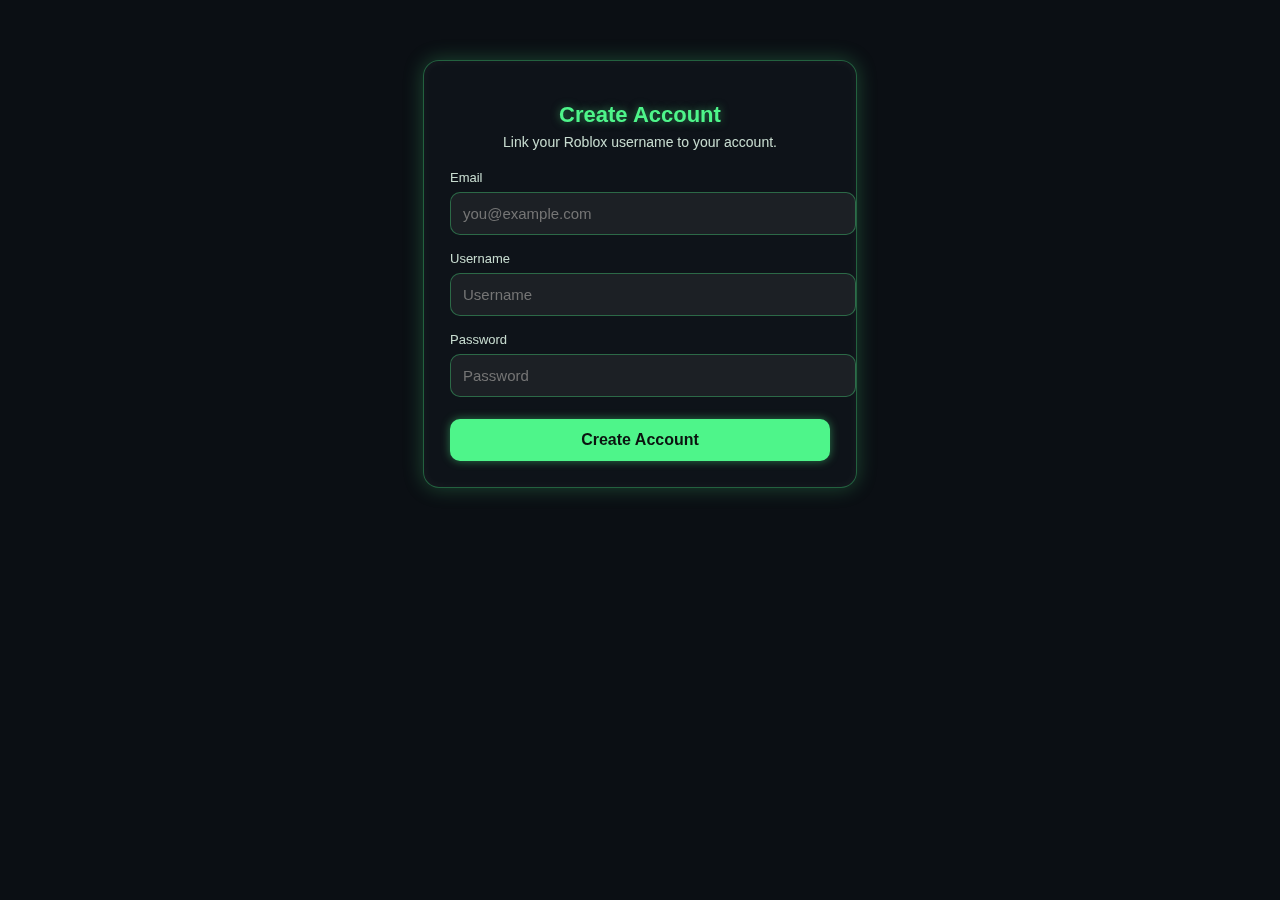
<file: create-account.html>
<!DOCTYPE html>
<html lang="en">
<head>
<meta charset="UTF-8">
<title>Create Account — TamedBlox</title>

<style>
body {
  margin: 0;
  padding: 0;
  background: #0b0f14;
  font-family: Inter, sans-serif;
  color: #e8fff0;
}

.box {
  max-width: 380px;
  margin: 60px auto;
  padding: 26px;
  background: rgba(15,20,26,0.8);
  border-radius: 16px;
  border: 1px solid rgba(78,245,138,0.35);
  backdrop-filter: blur(12px);
  box-shadow:
    0 0 20px rgba(78,245,138,0.25),
    inset 0 0 10px rgba(255,255,255,0.05);
  animation: fadeIn .6s ease;
}

@keyframes fadeIn {
  from { opacity: 0; transform: translateY(15px); }
  to { opacity: 1; transform: translateY(0); }
}

h1 {
  text-align: center;
  font-size: 22px;
  font-weight: 900;
  margin-bottom: 6px;
  color: #4ef58a;
  text-shadow: 0 0 8px rgba(78,245,138,0.5);
}

.subtitle {
  text-align: center;
  font-size: 14px;
  opacity: 0.85;
  margin-bottom: 18px;
}

label {
  font-size: 13px;
  opacity: 0.85;
}

input {
  width: 100%;
  padding: 12px;
  margin-top: 6px;
  margin-bottom: 14px;
  border-radius: 10px;
  border: 1px solid rgba(78,245,138,0.35);
  background: rgba(255,255,255,0.06);
  color: #d9ffea;
  outline: none;
  font-size: 15px;
}

input:focus {
  border-color: #4ef58a;
  box-shadow:
    0 0 8px rgba(78,245,138,0.35),
    inset 0 0 8px rgba(78,245,138,0.22);
}

button {
  width: 100%;
  padding: 12px;
  background: #4ef58a;
  border: none;
  border-radius: 10px;
  font-size: 16px;
  font-weight: 900;
  cursor: pointer;
  margin-top: 8px;
  color: #0b1410;
  box-shadow: 0 0 10px rgba(78,245,138,0.45);
}

button:hover {
  transform: translateY(-2px) scale(1.03);
}

button:active {
  transform: scale(0.96);
}

#error {
  color: #ff6b6b;
  margin-top: 10px;
  text-align: center;
  font-size: 13px;
  display: none;
}
</style>
</head>

<body>

<div class="box">
  <h1>Create Account</h1>
  <div class="subtitle">Link your Roblox username to your account.</div>

  <label>Email</label>
  <input id="email" type="email" placeholder="you@example.com">

  <label>Username</label>
  <input id="username" type="text" placeholder="Username">

  <label>Password</label>
  <input id="password" type="password" placeholder="Password">

  <button id="createBtn">Create Account</button>

  <div id="error"></div>
</div>

<script>
const params = new URLSearchParams(location.search);
const sessionId = params.get("session_id");

// Stored Roblox username from step 2
const storedRobloxUsername = localStorage.getItem("postPurchaseRobloxUser") || "";

document.getElementById("createBtn").onclick = async () => {
  const email = document.getElementById("email").value.trim();
  const username = document.getElementById("username").value.trim();
  const password = document.getElementById("password").value.trim();

  if (!email || !password || !username) {
    showError("Missing fields");
    return;
  }

  if (!email.includes("@")) {
    showError("Invalid email");
    return;
  }

  // Register user
  let registerReq = await fetch("https://website-5eml.onrender.com/auth/register", {
    method: "POST",
    headers: { "Content-Type": "application/json" },
    body: JSON.stringify({ email, username, password })
  });

  let reg = await registerReq.json();

  if (!reg.success) {
    showError(reg.error || "Account creation failed.");
    return;
  }

  // Auto-login
  let loginReq = await fetch("https://website-5eml.onrender.com/auth/login", {
    method: "POST",
    headers: { "Content-Type": "application/json" },
    body: JSON.stringify({ email, password })
  });

  let login = await loginReq.json();

  if (!login.success) {
    showError("Failed to log in after creating account");
    return;
  }

  localStorage.setItem("authToken", login.token);

  // Link Roblox username to this account + chat + order
  await fetch("https://website-5eml.onrender.com/pay/link-user-roblox", {
    method:"POST",
    headers:{ "Content-Type":"application/json" },
    body: JSON.stringify({
      sessionId,
      robloxUser: storedRobloxUsername,
      email
    })
  });

  // Redirect to live chat
  window.location.href = `/index.html?chat=open&session_id=${sessionId}`;
};

function showError(msg) {
  const err = document.getElementById("error");
  err.innerText = msg;
  err.style.display = "block";
}
</script>

</body>
</html>
</file>
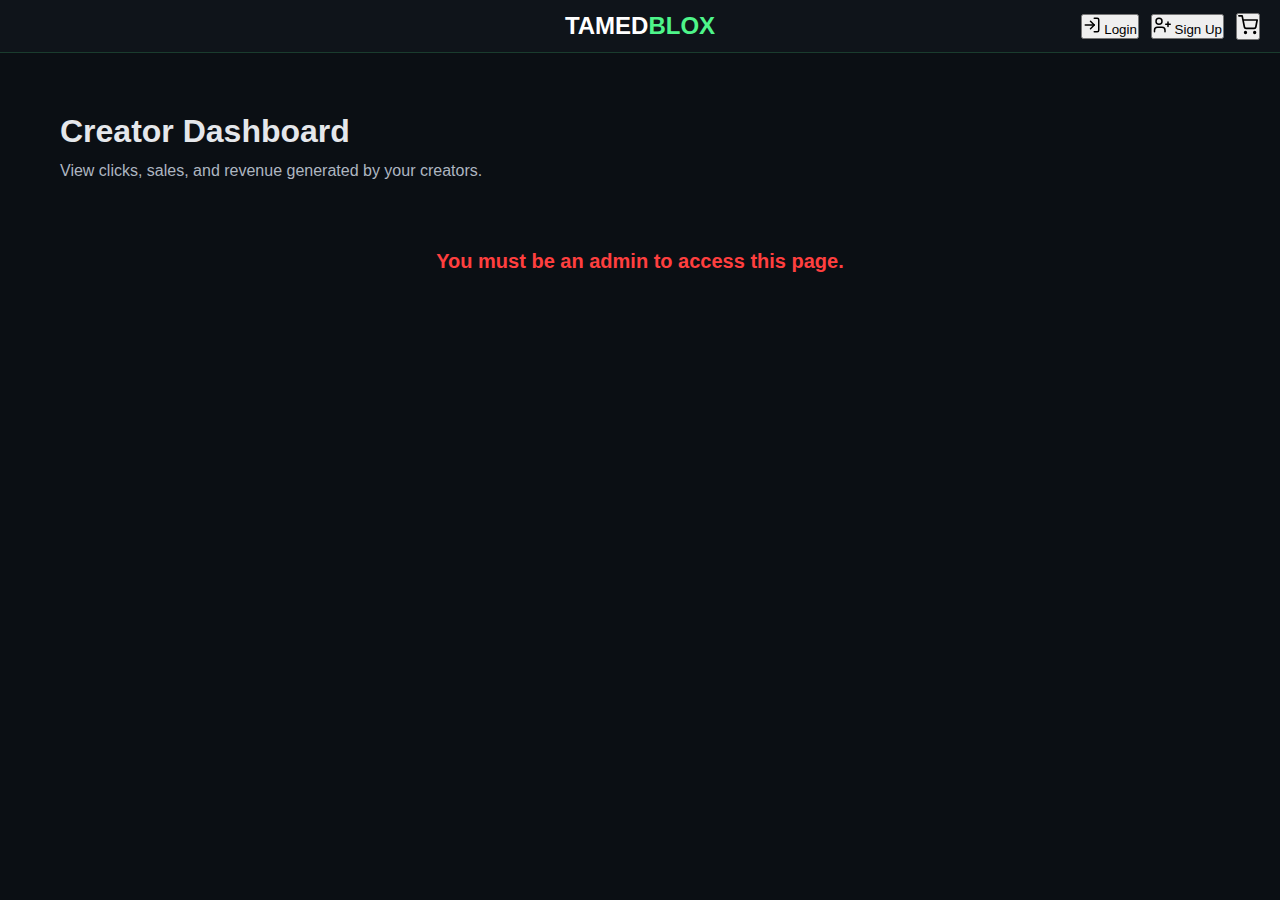
<file: dashboard.html>
<!DOCTYPE html>
<html lang="en">
<head>
  <meta charset="UTF-8" />
  <title>TamedBlox — Creator Dashboard</title>
  <meta name="viewport" content="width=device-width, initial-scale=1">

  <!-- Main CSS -->
  <link rel="stylesheet" href="assets/css/main.css">
  <link rel="stylesheet" href="assets/css/profile-dropdown.css">

  <style>
    .creator-container {
      max-width: 1200px;
      margin: 60px auto;
      padding: 0 20px;
    }

    .creator-title {
      font-size: 32px;
      font-weight: 900;
      margin-bottom: 12px;
    }

    .creator-sub {
      color: #aeb6c1;
      margin-bottom: 30px;
      font-size: 16px;
    }

    /* Dashboard table */
    table {
      width: 100%;
      border-collapse: collapse;
      margin-top: 20px;
      background: #0f141a;
      border-radius: 14px;
      overflow: hidden;
    }

    th, td {
      padding: 16px;
      text-align: left;
      border-bottom: 1px solid rgba(255,255,255,0.06);
    }

    th {
      background: rgba(78,245,138,0.12);
      font-size: 14px;
      font-weight: 800;
      color: #4ef58a;
      text-transform: uppercase;
    }

    td {
      font-size: 15px;
      color: #d2d7df;
    }

    /* Creation UI */
    #creatorActions input {
      padding: 12px;
      border-radius: 10px;
      border: 1px solid #4ef58a;
      background: #0f141a;
      color: white;
      width: 250px;
    }

    #creatorActions button {
      padding: 12px 18px;
      border-radius: 10px;
      background: #4ef58a;
      border: none;
      font-weight: 900;
      cursor: pointer;
      margin-left: 10px;
    }

    #blocked {
      text-align: center;
      padding: 40px;
      font-size: 20px;
      font-weight: bold;
      color: #ff3f3f;
    }
  </style>
</head>

<body>

  <!-- NAVBAR -->
  <div id="navbar"></div>
  <script>
    async function loadComponent(selector, file) {
      const el = document.querySelector(selector);
      if (el) el.innerHTML = await fetch(file).then(res => res.text());
    }
    loadComponent("#navbar", "components/navbar.html");
  </script>

  <div class="creator-container">

    <h1 class="creator-title">Creator Dashboard</h1>
    <p class="creator-sub">View clicks, sales, and revenue generated by your creators.</p>

    <!-- Admin-only error message -->
    <div id="blocked" class="hidden">You must be an admin to access this page.</div>

    <!-- Creator Code Creation -->
    <div id="creatorActions" class="hidden">
      <input id="newCreatorCode" placeholder="Enter new creator code..." />
      <button id="createCreatorBtn">Create Code</button>
    </div>

    <!-- Creator Table -->
    <table id="creatorTable" class="hidden">
      <thead>
        <tr>
          <th>Creator Code</th>
          <th>Clicks</th>
          <th>Sales</th>
          <th>Revenue</th>
        </tr>
      </thead>
      <tbody id="creatorBody"></tbody>
    </table>

  </div>

  <script>
    const API = "https://website-5eml.onrender.com";

    async function loadCreators() {
      const token = localStorage.getItem("authToken");
      if (!token) {
        document.getElementById("blocked").classList.remove("hidden");
        return;
      }

      // Validate user & check if admin
      const me = await fetch(`${API}/auth/me`, {
        headers: { Authorization: "Bearer " + token }
      });

      if (!me.ok) {
        document.getElementById("blocked").classList.remove("hidden");
        return;
      }

      const user = await me.json();
      if (!user.admin) {
        document.getElementById("blocked").classList.remove("hidden");
        return;
      }

      // Admin confirmed → show UI
      document.getElementById("creatorActions").classList.remove("hidden");
      document.getElementById("creatorTable").classList.remove("hidden");

      // Fetch creators
      const res = await fetch(`${API}/creators/all`, {
        headers: { Authorization: "Bearer " + token }
      });

      const creators = await res.json();
      const body = document.getElementById("creatorBody");

      body.innerHTML = "";

      creators.forEach(c => {
        body.innerHTML += `
          <tr>
            <td>${c.creatorCode}</td>
            <td>${c.clicks || 0}</td>
            <td>${c.sales || 0}</td>
            <td>$${(c.revenueGenerated || 0).toFixed(2)}</td>
          </tr>
        `;
      });
    }

    // Create new creator code
    document.addEventListener("DOMContentLoaded", () => {
      document.getElementById("createCreatorBtn").onclick = async () => {
        const code = document.getElementById("newCreatorCode").value.trim();
        if (!code) return alert("Enter a creator code.");

        const token = localStorage.getItem("authToken");

        const res = await fetch(`${API}/creators/create`, {
          method: "POST",
          headers: {
            "Content-Type": "application/json",
            Authorization: "Bearer " + token
          },
          body: JSON.stringify({ code })
        });

        const data = await res.json();

        if (data.success) {
          alert("Creator code created!");
          loadCreators();
        } else {
          alert(data.error || "Failed to create creator.");
        }
      };

      loadCreators();
    });
  </script>

</body>
</html>
</file>
<file: assets/css/main.css>
/* Updated main.css merging previous content and fixes */

* { margin: 0; padding: 0; box-sizing: border-box; }

body {
  background: #0b0f14;
  font-family: Arial, sans-serif;
  color: #e5e7eb;
  overflow-x: hidden;
}

a { text-decoration: none; color: inherit; }

.container {
  max-width: 1250px;
  margin: auto;
  padding: 0 20px;
}

/* NAVBAR */
.nav {
  width: 100%;
  background: #0f141a;
  border-bottom: 1px solid rgba(78,245,138,0.18);
  padding: 12px 0;
  position: sticky;
  top: 0;
  z-index: 200;
}

.nav-inner {
  position: relative;
  display: flex;
  align-items: center;
  justify-content: center;
}

.nav-center {
  width: 100%;
  text-align: center;
}

.nav-right {
  position: absolute;
  right: 20px;
  display: flex;
  align-items: center;
  gap: 12px;
}

.icon-btn {
  width: 44px;
  height: 44px;
  background: rgba(255,255,255,0.06);
  border-radius: 10px;
  border: none;
  display: flex;
  align-items: center;
  justify-content: center;
  cursor: pointer;
}

.icon-btn svg {
  width: 22px;
  height: 22px;
  stroke: #ffffff;
}

.logo { font-weight: 900; font-size: 24px; }
.logo-white { color: white; }
.logo-green { color: #4ef58a; }

.auth-btn {
  background: #4ef58a;
  color: #0a0a0a;
  padding: 10px 16px;
  border: none;
  border-radius: 10px;
  font-weight: 800;
  cursor: pointer;
}

.cart-btn { position: relative; }

.cart-dot {
  position: absolute;
  top: -2px;
  right: -2px;
  width: 10px;
  height: 10px;
  background: #4ef58a;
  border-radius: 50%;
  display: none;
  box-shadow: 0 0 8px #4ef58a;
}

/* Announcement bar */
.announcement-section {
  width: 100%;
  background: #4ef58a10;
  padding: 10px 0;
  border-bottom: 1px solid rgba(78,245,138,0.2);
}
.marquee { overflow: hidden; }
.marquee-inner {
  display: flex;
  gap: 40px;
  white-space: nowrap;
  animation: marquee 16s linear infinite;
}
@keyframes marquee {
  0% { transform: translateX(0); }
  100% { transform: translateX(-50%); }
}

/* FOOTER */
.footer {
  margin-top: 80px;
  padding: 40px 0;
  background: #0f141a;
  border-top: 1px solid rgba(78,245,138,0.18);
}
.footer-inner {
  max-width: 1250px;
  margin: auto;
  text-align: center;
  padding: 0 20px;
}
.footer-brand {
  font-size: 26px;
  font-weight: 900;
  margin-bottom: 12px;
}
.footer-text {
  color: #aeb6c1;
  font-size: 14px;
}

/* CART DRAWER */
.cart-drawer {
  width: 360px;
  position: fixed;
  top: 0;
  right: -360px;
  height: 100vh;
  background: #0f141a;
  border-left: 1px solid rgba(78,245,138,0.18);
  transition: 0.3s;
  padding: 20px;
  z-index: 300;
}
.cart-drawer.open { right: 0; }

.cart-overlay {
  position: fixed;
  top: 0; left: 0;
  width: 100%; height: 100%;
  background: rgba(0,0,0,0.5);
  display: none;
  z-index: 250;
}

.close-drawer {
  background: transparent;
  border: none;
  color: white;
  font-size: 22px;
  cursor: pointer;
}

/* CHECKOUT */
.premium-checkout {
  max-width: 520px;
  margin: 60px auto;
  background: rgba(15,20,28,0.5);
  padding: 26px;
  border-radius: 16px;
  border: 1px solid rgba(78,245,138,0.2);
}
.checkout-title {
  font-size: 28px;
  font-weight: 900;
  margin-bottom: 20px;
}

.secure-btn {
  width: 100%;
  padding: 14px;
  border-radius: 12px;
  border: none;
  background: linear-gradient(90deg, #4ef58a, #2ccf62);
  font-size: 16px;
  font-weight: 900;
  margin-top: 20px;
  cursor: pointer;
}

.hidden { display: none !important; }
</file>
<file: assets/css/profile-dropdown.css>
/* ================================================
   TamedBlox — Profile Dropdown Styling
   Clean + Modern + Matches Existing Theme
================================================ */

/* Dropdown container */
.profile-dropdown {
  position: absolute;
  top: 62px;
  right: 20px;
  background: #0f141a;
  border: 1px solid rgba(78, 245, 138, 0.25);
  border-radius: 12px;
  width: 190px;
  padding: 8px;
  z-index: 99999;

  box-shadow: 0 0 14px rgba(78, 245, 138, 0.2);
  backdrop-filter: blur(10px);
}

/* Hidden state */
.profile-dropdown.hidden {
  display: none;
}

/* Dropdown option buttons */
.dropdown-item {
  width: 100%;
  text-align: left;
  padding: 10px 14px;

  background: rgba(255, 255, 255, 0.05);
  border: 1px solid rgba(255, 255, 255, 0.10);
  border-radius: 10px;

  color: #ffffff;
  font-size: 15px;
  font-weight: 600;
  cursor: pointer;

  transition: 0.18s ease;
  margin-bottom: 8px;

  display: flex;
  align-items: center;
  gap: 8px;
}

/* Hover effect */
.dropdown-item:hover {
  background: rgba(78, 245, 138, 0.20);
  border-color: rgba(78, 245, 138, 0.45);
  color: #4ef58a;
}

/* Optional: small arrow style for Profile ▼ */
#profileBtn span {
  display: inline-flex;
  align-items: center;
  gap: 6px;
}

#profileBtn span::after {
  content: "▼";
  font-size: 10px;
  opacity: 0.75;
  margin-left: 3px;
}

/* Animations */
.profile-dropdown {
  animation: dropdownFade 0.15s ease-out;
}

@keyframes dropdownFade {
  0% {
    opacity: 0;
    transform: translateY(-5px);
  }
  100% {
    opacity: 1;
    transform: translateY(0);
  }
}
</file>
